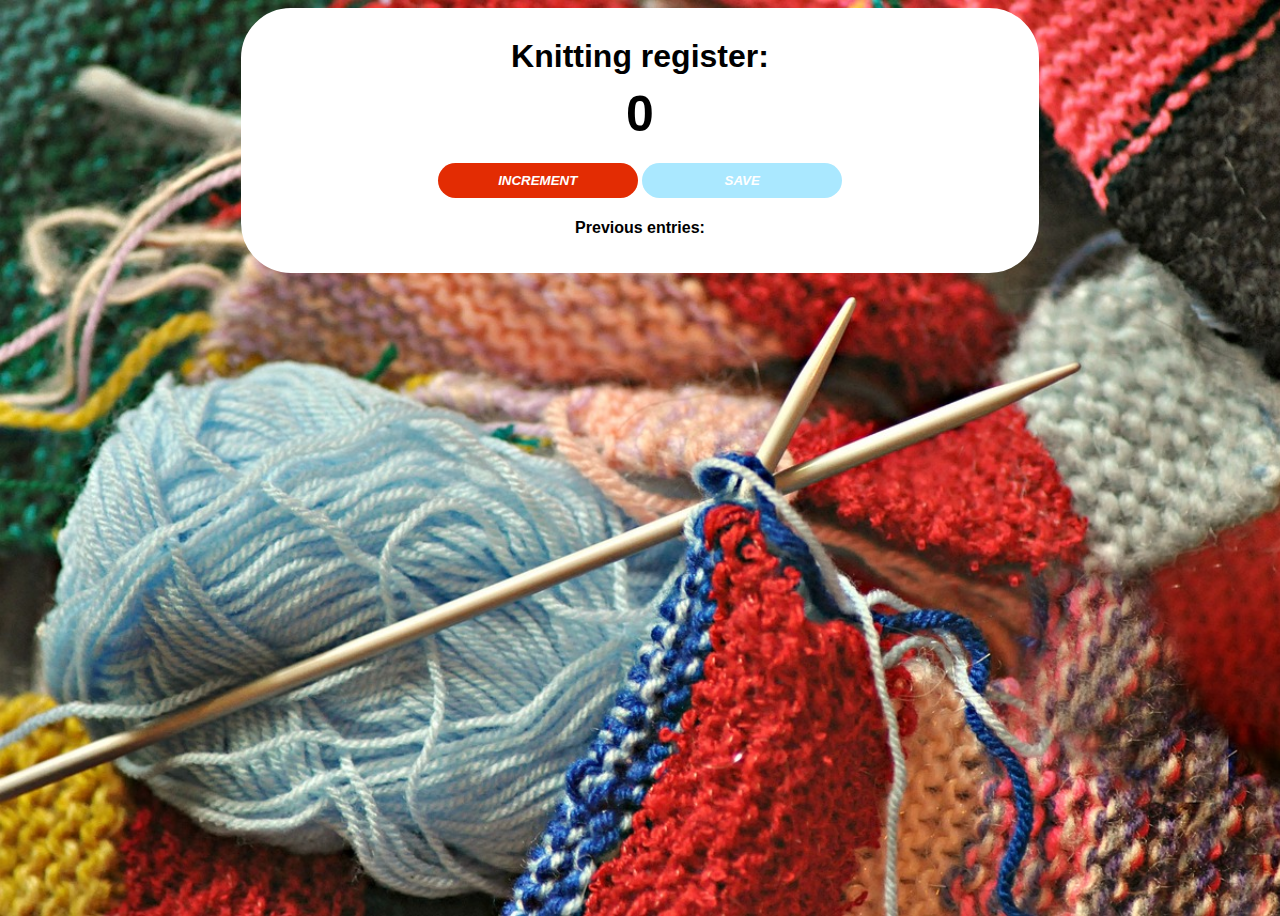
<file: KnitCounter/index.html>
<!DOCTYPE html>
<html>
    <head>
        <title>Knit counter</title>
        <link rel="stylesheet" href="stylesheet.css">
    </head>
    <body>
        <div class="container">
        <h1>Knitting register:</h1>
        <h2 id="count-el">0</h2>
        <button id="increment-btn" onclick="increment()">INCREMENT</button>
        <button id="save-btn" onclick="save()">SAVE</button>
        <p id="save-el">Previous entries: </p>
        <script src="index.js"></script>
        </div>
    </body>
</html>
</file>
<file: KnitCounter/stylesheet.css>
body {
    background-image: url("knitting-gfb123b1cc_1280.jpg");
    background-size: cover ;
    height: 100vh;
    font-family: 'Open Sans', 'Helvetica Neue', sans-serif;
    font-weight: bold;
    text-align: center;
}

.container {
    background:white;
    max-width:60%;
    margin:auto;
    border:20px solid white;
    border-radius:50px;
}


h1 {
    margin-top: 10px;
    margin-bottom: 10px;
}

h2 {
    font-size: 50px;
    margin-top: 0;
    margin-bottom: 20px;
}

button {
    border: none;
    padding-top: 10px;
    padding-bottom: 10px;
    color: white;
    font-style:italic;
    font-weight: bold;
    width: 200px;
    margin-bottom: 5px;
    border-radius: 100px;
}

#increment-btn {
    background: rgb(227, 44, 3);
}

#save-btn {
    background: rgb(170, 232, 255);
}
</file>
